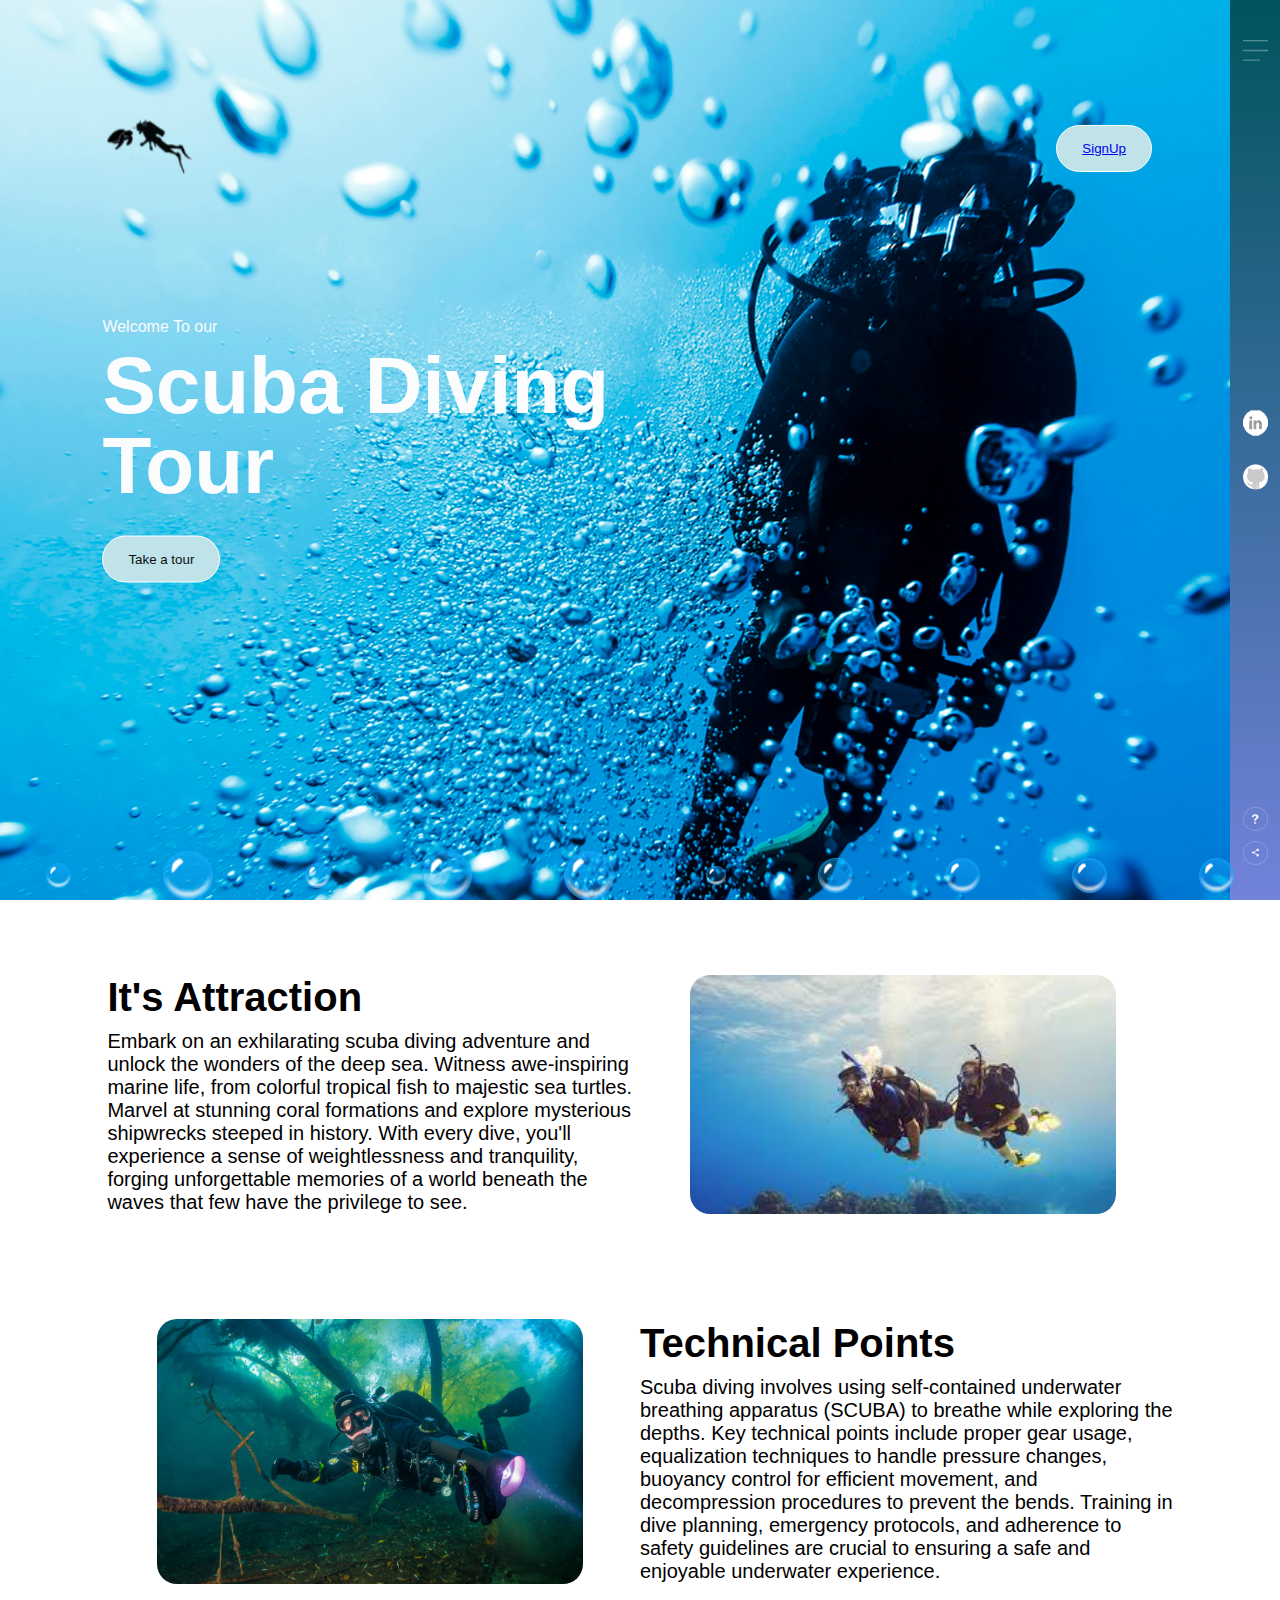
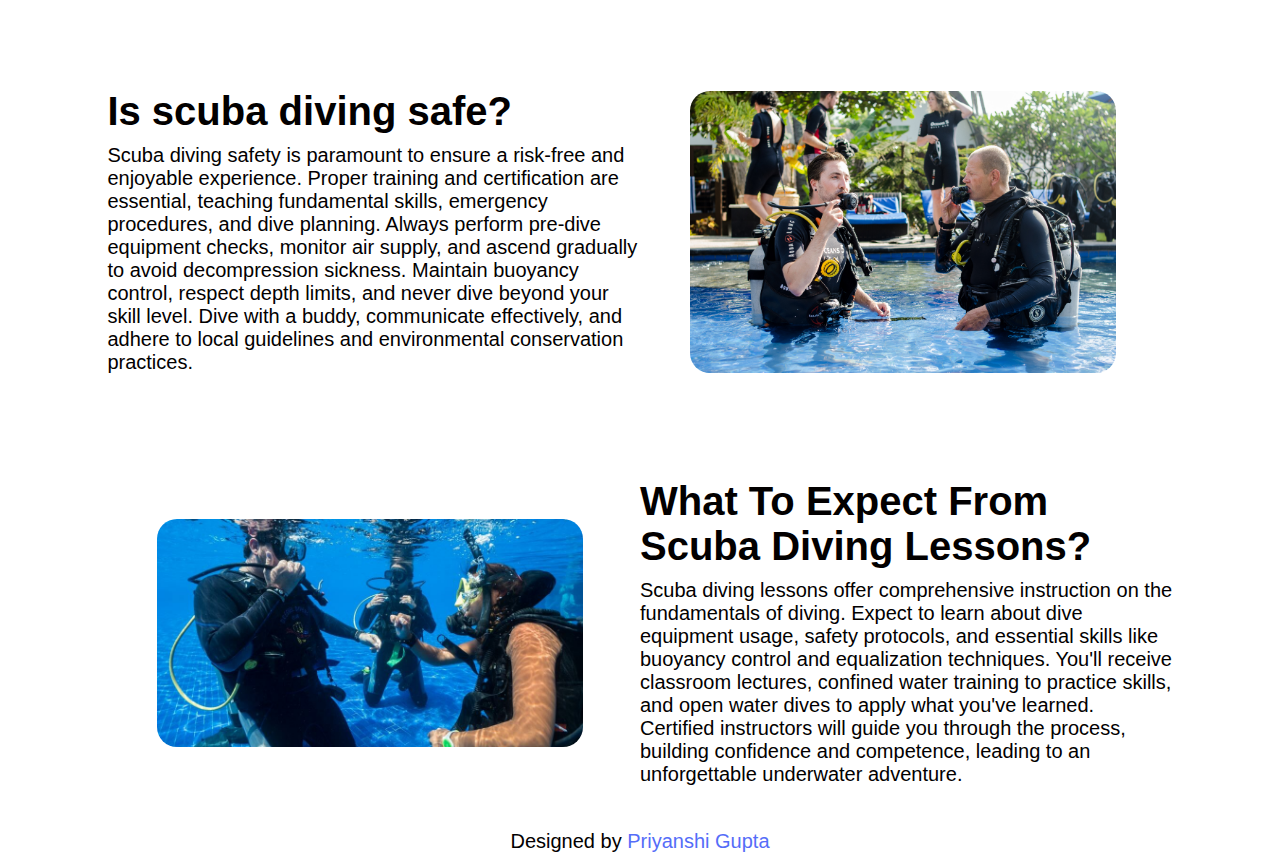
<file: Index.html>
<html>
  <head>
    <title>Scuba Diver</title>
    <link rel="stylesheet" href="style.css">
    <link rel="stylesheet" href="https://cdn.jsdelivr.net/npm/bootstrap-icons@1.10.5/font/bootstrap-icons.css">
  </head>
  <body>
    <div class="hero"><br><br>
      <div class="navbar">
        <img src="images/divers.png" class="logo">
        <button type="button">
          <a href="login.html"> SignUp </a>
        </button>
      </div>
      <div class="content">
        <p> Welcome To our</p>
        <h1>Scuba Diving<br>Tour</h1>
        <button type="button"> Take a tour </button>
      </div>
      <div class="side-bar">
        <img src="images/menu.png" class="menu">

      <div class="social-links">
        <a href=https://www.linkedin.com/in/priyanshi-gupta-58a323262 target="_blank">
          <img src="images/link.png">
        </a><br><br>
        <a href=https://github.com/Priyanshi-Gupta-2002 target="_blank">
          <img src="images/github.png">
        </a>
        
      </div>

      <div class="useful-links">
        <img src="images/info.png">
        <img src="images/share.png">

      </div>
    
    </div> 
    
    <div class="bubbles">
      <img src="images/bubble.png">
      <img src="images/bubble.png">
      <img src="images/bubble.png">
      <img src="images/bubble.png">
      <img src="images/bubble.png">
      <img src="images/bubble.png">
      <img src="images/bubble.png">
      <img src="images/bubble.png">
      <img src="images/bubble.png">
      <img src="images/bubble.png">
      
    </div>  
  </div>

  <div class="features">
    <div class="row">
        <div class="text-col">
            <h2>It's Attraction</h2>
            <p>Embark on an exhilarating scuba diving adventure and unlock the wonders of the deep sea. Witness awe-inspiring marine life, from colorful tropical fish to majestic sea turtles. Marvel at stunning coral formations and explore mysterious shipwrecks steeped in history. With every dive, you'll experience a sense of weightlessness and tranquility, forging unforgettable memories of a world beneath the waves that few have the privilege to see.</p>
        </div>
        <div class="img-col">
            <img src="images/1.jpeg">
        </div>
    </div>
    <div class="row">
        <div class="img-col">
            <img src="images/3.jpg">
        </div>
        <div class="text-col">
            <h2>Technical Points </h2>
            <p>Scuba diving involves using self-contained underwater breathing apparatus (SCUBA) to breathe while exploring the depths. Key technical points include proper gear usage, equalization techniques to handle pressure changes, buoyancy control for efficient movement, and decompression procedures to prevent the bends. Training in dive planning, emergency protocols, and adherence to safety guidelines are crucial to ensuring a safe and enjoyable underwater experience.</p>
        </div>
        
    </div>
    <div class="row">
        <div class="text-col">
            <h2>Is scuba diving safe?</h2>
            <p>Scuba diving safety is paramount to ensure a risk-free and enjoyable experience. Proper training and certification are essential, teaching fundamental skills, emergency procedures, and dive planning. Always perform pre-dive equipment checks, monitor air supply, and ascend gradually to avoid decompression sickness. Maintain buoyancy control, respect depth limits, and never dive beyond your skill level. Dive with a buddy, communicate effectively, and adhere to local guidelines and environmental conservation practices.</p>
        </div>
        <div class="img-col">
            <img src="images/feature3.jpg">
        </div>
    </div>
    <div class="row">
        <div class="img-col">
            <img src="images/feature4.jpg">
        </div>
        <div class="text-col">
            <h2>What To Expect From Scuba Diving Lessons?</h2>
            <p>Scuba diving lessons offer comprehensive instruction on the fundamentals of diving. Expect to learn about dive equipment usage, safety protocols, and essential skills like buoyancy control and equalization techniques. You'll receive classroom lectures, confined water training to practice skills, and open water dives to apply what you've learned. Certified instructors will guide you through the process, building confidence and competence, leading to an unforgettable underwater adventure.</p>
        </div>    
    </div>
  </div>  
</div>

<div class="footer">
    <p>Designed by<a href=https://www.linkedin.com/in/priyanshi-gupta-58a323262> Priyanshi Gupta</a></p>
</div>
</body>
</html>
</file>
<file: style.css>
*{
    margin:0;
    padding:0;
    font-family: sans-serif;
 }
 .hero{
   width: 100%;
   height: 100vh;
   background-image: url(images/11.jpg);
   background-size: cover;
   background-position: center;
   position: relative;
   overflow: hidden;
 }
 .logo{
   width: 100px;
   height: 80px;
   cursor: pointer;
   transform: translateX(-30%);
   background-color: none;
 }
 .navbar{
   width: 80%;
   height: 25%;
   margin:auto;
   display: flex;
   align-items: center;
   justify-content: space-between;
 }
 button{
   color: #0d0e0f;
   padding: 15px 25px;
   background:rgb(191, 227, 233);
   border: 1px solid #ffffff;
   border-radius: 200px;
   outline: none;
   cursor:pointer;
 }
 .content{
   color: #fbfcfd;
   position: absolute;
   top: 50%;
   left: 8%;
   transform: translateY(-50%);
   z-index: 2;
 }

 h1{
   font-size: 80px;
   margin: 10px 0 30px;
   line-height: 80px;
}
.side-bar{
   width: 50px;
   height: 100vh;
   background: linear-gradient(#00545d,#7283da);
   position:absolute;
   right:0;
   top: 0;
}
.menu{
   display: block;
   width: 25px;
   margin: 40px auto 0;
   cursor: pointer;
}
.social-links img, .useful-links img{
   width: 25px;
   margin: 5px auto;
   cursor: pointer;
}
.social-links{
   width: 50px;
   text-align: center;
   position: absolute;
   size: 60%;
   top:50%;
   transform: translateY(-50%);
}

.useful-links{
   width: 50px;
   text-align: center;
   position: absolute;
   bottom:30px;
}
.bubbles img{
   width: 50px;
   animation: bubble 7s linear infinite;
}

.bubbles{
   width: 100%;
   display: flex;
   align-items: center;
   justify-content: space-around;
   position: absolute;
   bottom: 0;
}
@keyframes bubble{
   0%{
      transform: translateY(0);
      opacity: 0;
   }
   50%{
      opacity: 1;
   }
   70%{
      opacity: 1;
   }
   100%{
      transform: translateY(-80vh);
      opacity: 0;
   }
}

*{
   margin:0;
   padding:0;
   font-family: 'Poppins', sans-serif;
   box-sizing: border-box;
}
body{
   background: rgb(255, 255, 255);
   color: #020000;
   
}
.header{
   width: 100%;
   height: 50vh;
   background-image: linear-gradient(rgba(0,0,0,0.7),rgba(0,0,0,0.7)),url(image.jpg);
   background-size: cover;
   background-position: center;
   padding: 10px 12%;
   position: relative;
}
.header-content{
   position: absolute;
   top: 10%;
   left: 50%;
   transform: translate(-50%,-50%);
   text-align: center;
   
}
.header-content h1{
   font-size: 60px;
   line-height: 70px;
   font-weight: 600;
   max-width: 650px;
}
.header-content h3{
   font-weight: 400;
   
}    

/*-----------------------features-------------------*/

.features{
   padding: 25px 8%;
   font-size: 20px;
}
.row{
   display: flex;
   width: 100%;
   align-items: center;
   flex-wrap: wrap;
   padding: 50px 5px;
}

.text-col{
   flex-basis: 50%;
   margin-bottom: 5px;
}
.img-col{
   flex-basis: 50%;
   margin-bottom: 5px;
   border-radius: 30%;
}
.img-col img{
   border-radius: 20px;
   width: 80%;  
   margin-left: 50px; 
   margin-right: 50px;
}
.features h2{
   font-size: 40px;
   font-weight: 600;
   margin-bottom: 10px; 
}

/*-----------------------footer-------------------*/

.footer {
   height: 0vh;
   width: 100vw;
   position: absolute;
   margin-bottom: 30px;
   display: flex;
   justify-content: center;
   align-items: center;
}
.footer p {
   font-size: 20px;
   font-family: Arial, Helvetica, sans-serif;
   margin-bottom: 50px;
}

.footer p a {
   text-decoration: none;
   color:rgb(85, 109, 248);
}

.footer p a:hover {
   color: rgb(200, 66, 95);
}


.bubbles img:nth-child(1){
   animation-delay:2s;
   width: 25px;
}
.bubbles img:nth-child(2){
   animation-delay:1s;
}
.bubbles img:nth-child(3){
   animation-delay:3s;
   width:25px;
}
.bubbles img:nth-child(4){
   animation-delay:4.5s;
}
.bubbles img:nth-child(5){
   animation-delay:3s;
}
.bubbles img:nth-child(6){
   width:20px;
   animation-delay:6s;
}
.bubbles img:nth-child(7){
   width:35px;
   animation-delay:2.5s;
}
.bubbles img:nth-child(8){
   width:35px;
   animation-delay:3.5s;
}
.bubbles img:nth-child(9){
   width:35px;
   animation-delay:1.5s;
}
.bubbles img:nth-child(10){
   width:35px;
   animation-delay:6.5s;
}
.emailcss{
   font-size: 30px;
}
</file>
